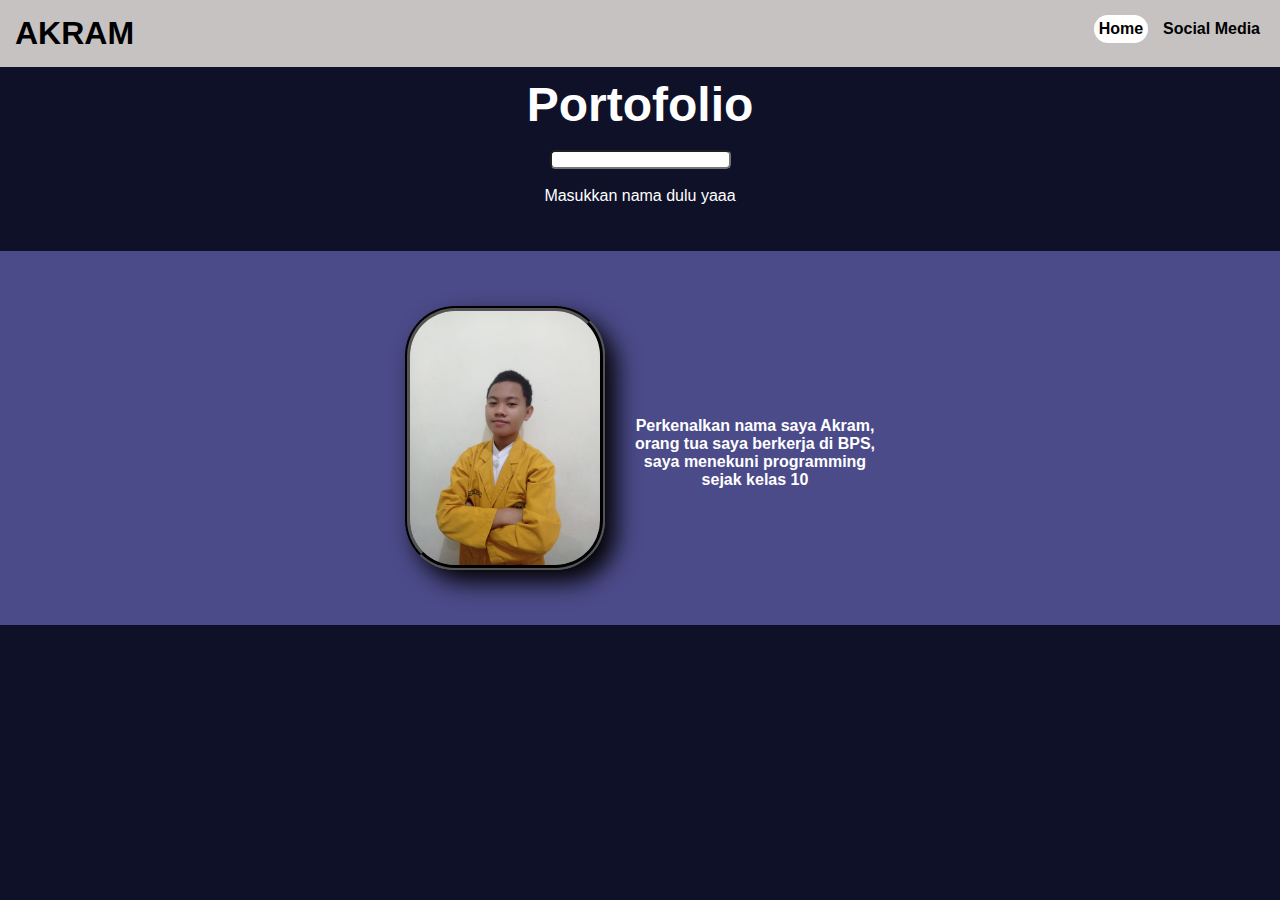
<file: index.html>
<!DOCTYPE html>
<html lang="en">
<head>
    <meta charset="UTF-8">
    <meta name="viewport" content="width=device-width, initial-scale=1.0">
    <title>Document</title>
    <link rel="stylesheet" href="seni.css">
    <link rel="stylesheet" href="https://cdn.jsdelivr.net/npm/bootstrap-icons@1.11.3/font/bootstrap-icons.min.css">
</head>
<body>
    <header>
        <p class="logo">Akram</p>
        <nav>
            <div class="nav">
                <a href="#" class="active">Home</a>
                <a href="social.html">Social Media</a>
            </div>
        </nav>
    </header>
    <div class="awal">
        <h1>Portofolio</h1>
        <input type="text" id="input" onchange="kawan()" class="masukan">
        <p class="asik">Masukkan nama dulu yaaa</p>
    </div>
    <br><br>

    <script>
        function kawan() {
            var inputnama = document.getElementById("input");
            var pesan = document.getElementById("pesan");
           pesan.innerHTML = "Halo "+ inputnama.value + ", salam kenal yaaa";
        }
    </script>
    
    <div class="info">
        <img src="IMG-20230705-WA0034.jpg" alt="me" class="akram">
        <div class="panggil">
        <p id="pesan" class="pesan"></p>
        <p class="saya">Perkenalkan nama saya Akram, orang tua saya berkerja
            di BPS, saya menekuni programming sejak kelas 10</p>
        </div>
    </div>
</body>
</html>
</file>
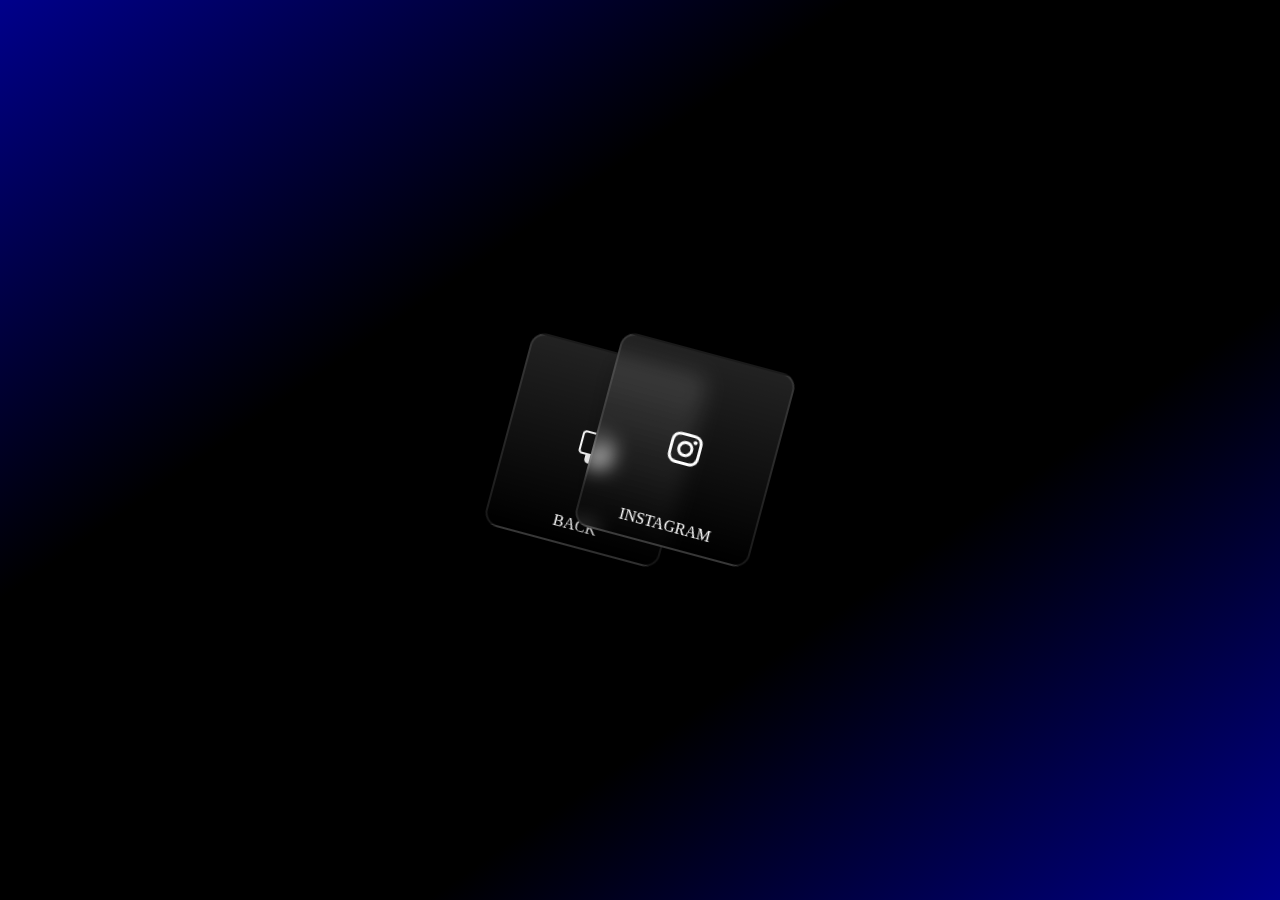
<file: social.html>
<!DOCTYPE html>
<html lang="en">
<head>
    <meta charset="UTF-8">
    <meta name="viewport" content="width=device-width, initial-scale=1.0">
    <title>Document</title>
    <link rel="stylesheet" href="social.css">
    <link rel="stylesheet" href="https://cdn.jsdelivr.net/npm/bootstrap-icons@1.11.3/font/bootstrap-icons.min.css">
</head>
<body>
    <header>
        <nav>
            <a href="#"></a>
        </nav>
    </header>
    <div class="Media">
        <div data-text="Back" style="--i:15" class="glass">
            <a href="index.html">
            <i class="bi bi-back"></i> 
            </a>
        </div>
        <div data-text="instagram" style="--i:15" class="glass">
            <a href="https://www.instagram.com/akram._nur/">
            <i class="bi bi-instagram"></i> 
            </a>
        </div>
    </div>
</body>
</html>
</file>
<file: seni.css>
*{
    margin: 0;
    padding: 0;
    box-sizing: border-box;
    text-decoration: none;
}

body{
    min-height: 100vh;
    background: rgb(15, 17, 41);
}
header{
    display: flex;
    justify-content: space-between;
    background: rgb(199, 194, 194);
    padding: 15px;
    text-align: center;
}
.nav{
    display: flex;
    gap: 10px;
    align-items: center;
}
.active{
    background: white;
}
a{
    color: black;
    font-family: Arial, Helvetica, sans-serif;
    font-weight: bold;
    transition: .5s;
    padding: 5px;
    border-radius: 20px;
}
.awal{
    display: flex;
    padding: 10px;
    flex-direction: column;
    align-items: center;
    gap: 18px;
}
header a:hover{
    background: white;
    border-radius: 20px;
    padding: 5px;
}
h1{
    font-family: Arial;
    font-size: 3rem;
    color: white;
}
.info{
    padding: 50px;
    display: flex;
    align-items: center;
    justify-content: center;
    gap: 20px;
    background: rgb(76, 75, 138);
}
.akram{
    width: 200px;
    margin: 5px;
    border-radius: 50px;
    border: 5px groove black;
    box-shadow: 11px 12px 24px black;
}
.saya{
    width: 250px;
    text-align: center;
    font-family: Arial, Helvetica, sans-serif;
    font-weight: 700;
    color: white;
}
.logo{
    font-family: Arial, Helvetica, sans-serif;
    font-weight: bold;
    text-transform: uppercase;
    font-size: 2rem;
}
.asik{
    color: white;
    font-family: arial;
}
#input{
    border-radius: 5px;
}
.panggil{
    display: flex;
    flex-direction: column;
    gap: 30px;
    text-align: center;
}
.pesan{
    font-family: Arial, Helvetica, sans-serif;
    color: white;
    text-transform: capitalize;
}
</file>
<file: social.css>
*{
    margin: 0;
    padding: 0;
    box-sizing: border-box;
    text-decoration: none;
}
body{
    min-height: 100vh;
    display: flex;
    justify-content: center;
    align-items: center;
    height: 100vh;
    background: linear-gradient(to bottom right, darkblue,black, black,darkblue);
}
.Media{
    display: flex;
    align-items: center;
    justify-content: center;
}
.glass{
    position: relative;
    width: 180px;
    height: 200px;
    background: linear-gradient(#fff2, transparent);
    border: 2px solid rgb(255, 255, 255,.1);
    box-shadow: 0 25px 25px rgb(0, 0, 0,.25);
    display: flex;
    align-items: center;
    justify-content: center;
    transition: all .8s;
    border-radius: 15px;
    margin: 0 -45px;
    backdrop-filter: blur(10px);
    transform: rotate(calc(var(--i)*1deg));
}
.glass i{
    font-size: 32px;
    color: #fff;
}
.glass::before{
    content: attr(data-text);
    position: absolute;
    bottom: 0;
    width: 100%;
    height: 40px;
    color: #fff;
    text-transform: uppercase;
    display: flex;
    align-items: center;
    justify-content: center;
}
.Media:hover .glass{
    transform: rotate(0);
    margin: 0 10px;
}
</file>
